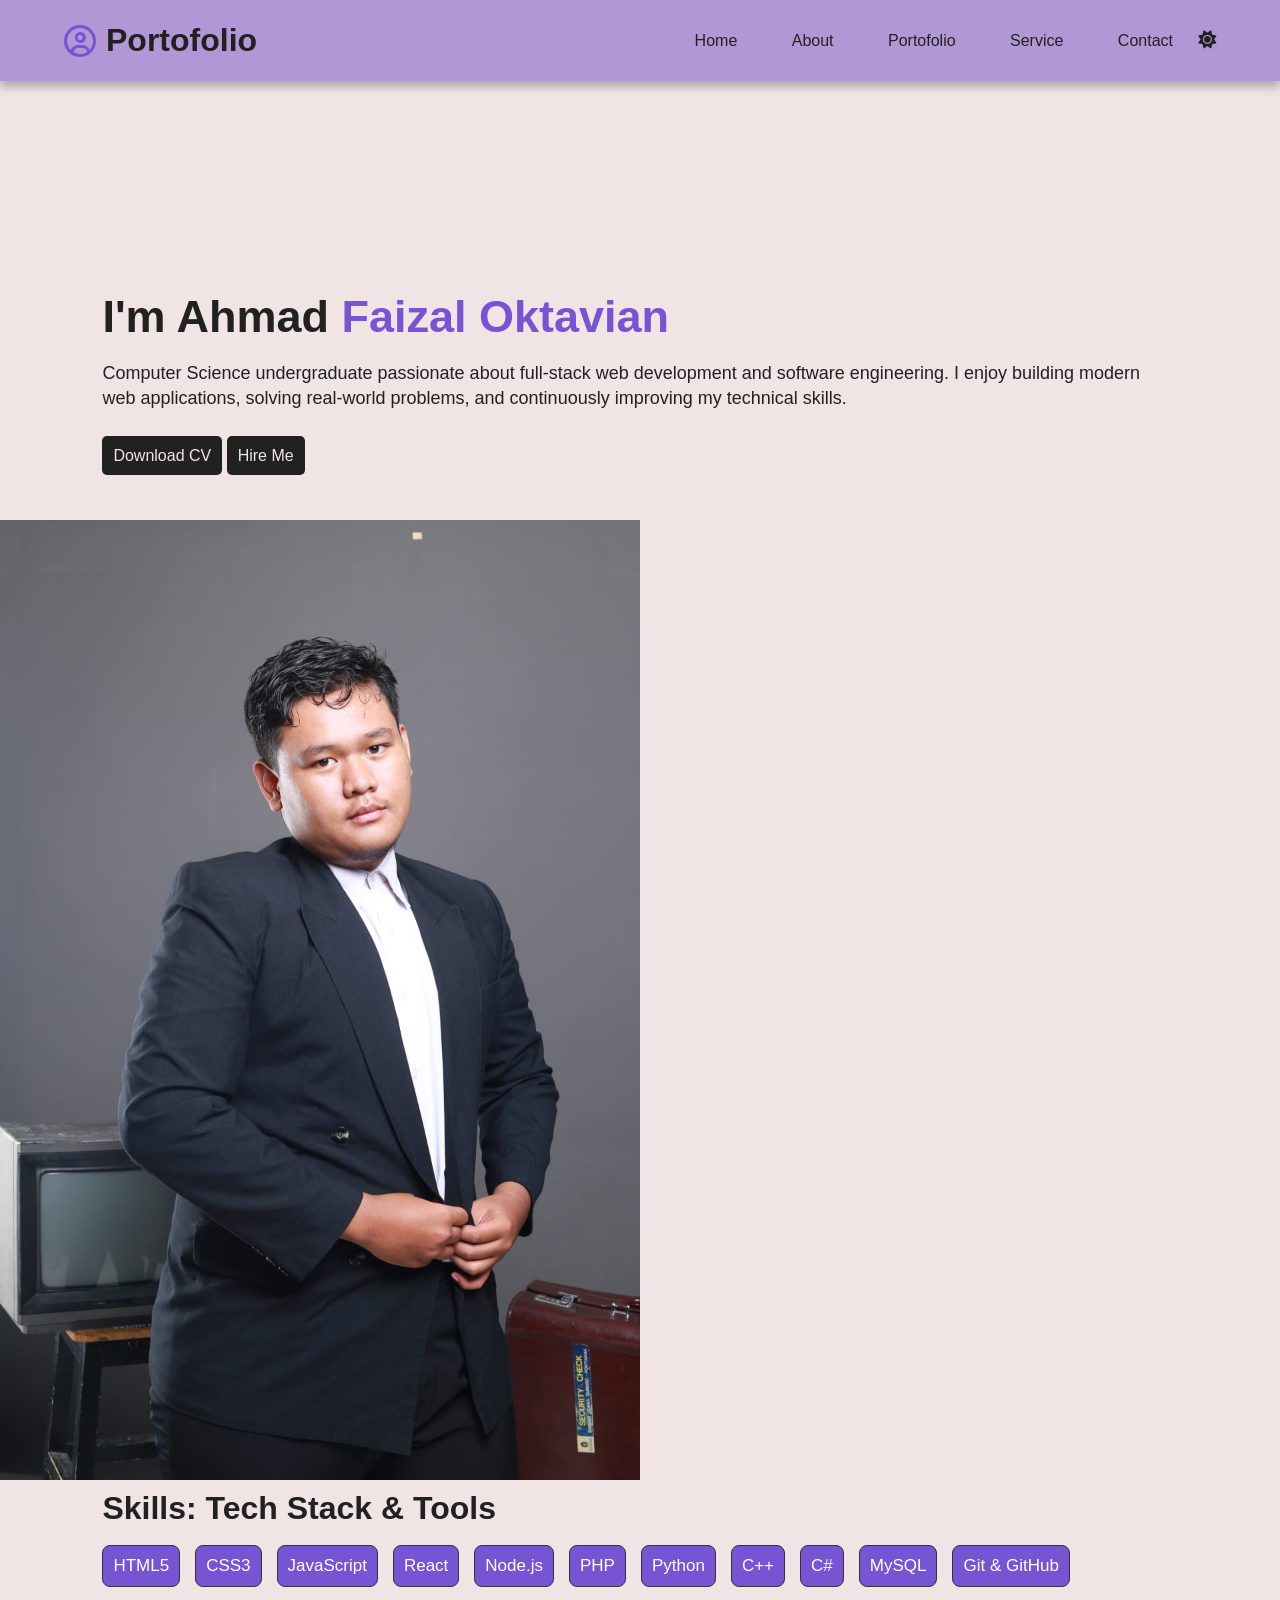
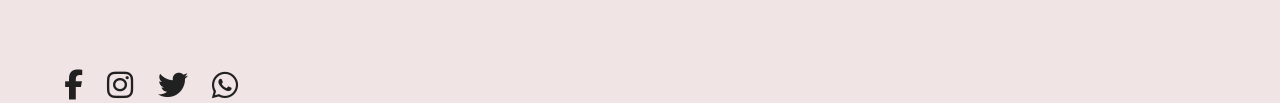
<file: index.html>
<!DOCTYPE html>
<html lang="en">
<head>
    <meta charset="UTF-8">
    <meta name="viewport" content="width=device-width, initial-scale=1.0">
    <link rel="stylesheet" type="text/css" href="style.css">
    <link rel="stylesheet" href="https://cdnjs.cloudflare.com/ajax/libs/font-awesome/6.4.0/css/all.min.css" integrity="sha512-iecdLmaskl7CVkqkXNQ/ZH/XLlvWZOJyj7Yy7tcenmpD1ypASozpmT/E0iPtmFIB46ZmdtAc9eNBvH0H/ZpiBw==" crossorigin="anonymous" referrerpolicy="no-referrer" />
    <title>Introduce | Ahmad Faizal Oktavian</title>
</head>
<body>
    <div class="home">
        <nav>
            <h2 class="logo"><i class="fa-regular fa-circle-user"></i>Portofolio</h2>
            <ul>
                <li><a href="index.html">Home</a></li>
                <li><a href="about.html">About</a></li>
                <li><a href="portofolio.html">Portofolio</a></li>
                <li><a href="service.html">Service</a></li>
                <li><a href="contact.html">Contact</a></li>
            </ul>
            <button><i class="fa-solid fa-sun" id="icon"></i></button>
        </nav>
    </div>
    <div class="content">
        <h1>I'm Ahmad<span> Faizal Oktavian</span></h1>
        <p>Computer Science undergraduate passionate about full-stack web development and software engineering. I enjoy building modern web applications, solving real-world problems, and continuously improving my technical skills.</p>
        <a href="#">Download CV</a>
        <a href="#">Hire Me</a>
    </div>
    <div class="img-gw">
        <img src="gwjg.jpeg" alt="foto_ahmadfaizaloktavian">
    </div>

    <section class="skills" id="skills">
        <h2 class="moreskills" >Skills: Tech Stack & Tools</h2>
        <div class="skillslist">
            <span>HTML5</span>
            <span>CSS3</span>
            <span>JavaScript</span>
                
                <!-- Frameworks & Runtimes -->
            <span>React</span>
            <span>Node.js</span>
                
                <!-- Backend & Languages -->
            <span>PHP</span>
            <span>Python</span>
            <span>C++</span>
            <span>C#</span>
                
                <!-- Database & Tools -->
            <span>MySQL</span>
            <span>Git & GitHub</span>
        </div>
    </section>
    <div class="sosial">
        <a href="#"><i class=" fab fa-facebook-f"></i></a>
        <a href="#"><i class=" fab fa-instagram"></i></a>
        <a href="#"><i class=" fab fa-twitter"></i></a>
        <a href="#"><i class=" fab fa-whatsapp"></i></a>

    </div>
</body>
    <script src="script.js"></script>
</html>
</file>
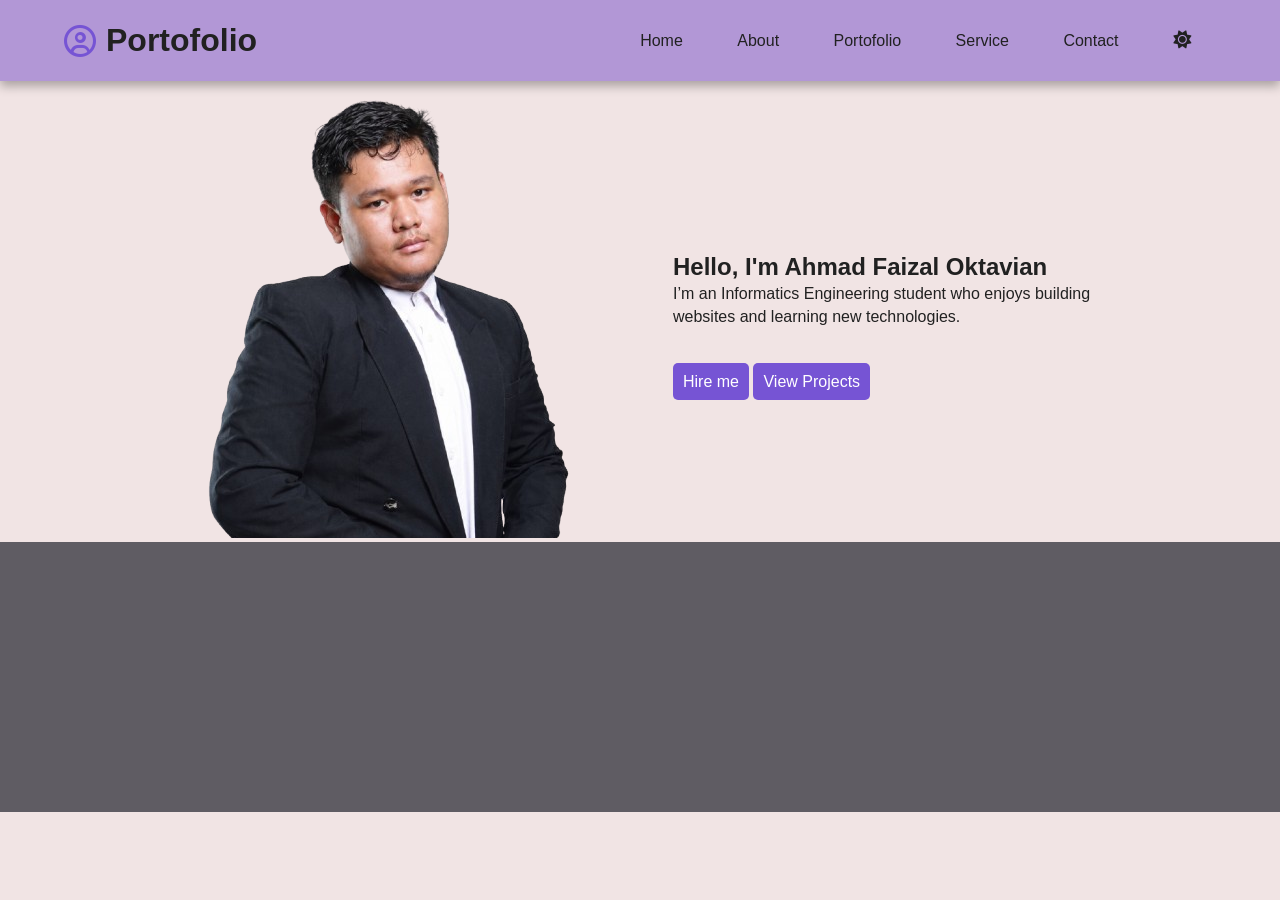
<file: about.html>
<!DOCTYPE html>
<html lang="en">
<head>
    <meta charset="UTF-8">
    <meta name="viewport" content="width=device-width, initial-scale=1.0">
    <link rel="stylesheet" type="text/css" href="style.css">
    <link rel="stylesheet" href="https://cdnjs.cloudflare.com/ajax/libs/font-awesome/6.4.0/css/all.min.css" integrity="sha512-iecdLmaskl7CVkqkXNQ/ZH/XLlvWZOJyj7Yy7tcenmpD1ypASozpmT/E0iPtmFIB46ZmdtAc9eNBvH0H/ZpiBw==" crossorigin="anonymous" referrerpolicy="no-referrer" />
    <title>Portofolio | Ahmad Faizal Oktavian</title>
</head>
<body>
     <div class="home">
        <nav class="navbar">
            <h2 class="logo"><i class="fa-regular fa-circle-user"></i>Portofolio</h2>
            <ul id="navMenu">
                <li><a href="home.html">Home</a></li>
                <li><a href="about.html">About</a></li>
                <li><a href="portofolio.html">Portofolio</a></li>
                <li><a href="service.html">Service</a></li>
                <li><a href="contact.html">Contact</a></li>
                <li><button>
                <i class="fa-solid fa-sun" id="icon"></i>
            </button></li>
            </ul>
            <button class="menu-btn" id="menuBtn">
                <i class="fa-solid fa-bars"></i>
            </button>
        </nav>
    </div>
    <section class="hero">
        <div class="container-hero">
            <div class="contentfoto">
                <img src="potogua.png" alt="Ahmad Faizal Oktavian">
            </div>
            <div class="container-desc">

                <div class="deskripsi-hero">
                    <h1 class="greeting">
                        Hello, I'm Ahmad Faizal Oktavian
                    </h1>
                    <p class="hero-description">
                        I’m an Informatics Engineering student who enjoys
                        building websites and learning new technologies.
                    </p>
                </div>
                <div class="btn-hire">
                    <a href="#">Hire me</a>
                    <a href="#">View Projects</a>
                </div>
            </div>
        </div>
    </section>
    <section class="sect-bio">
        <div class="bio">
            <div class="gatau"></div>
        </div>
    </section>
</body>
<script src="script.js"></script>
</html>
</file>
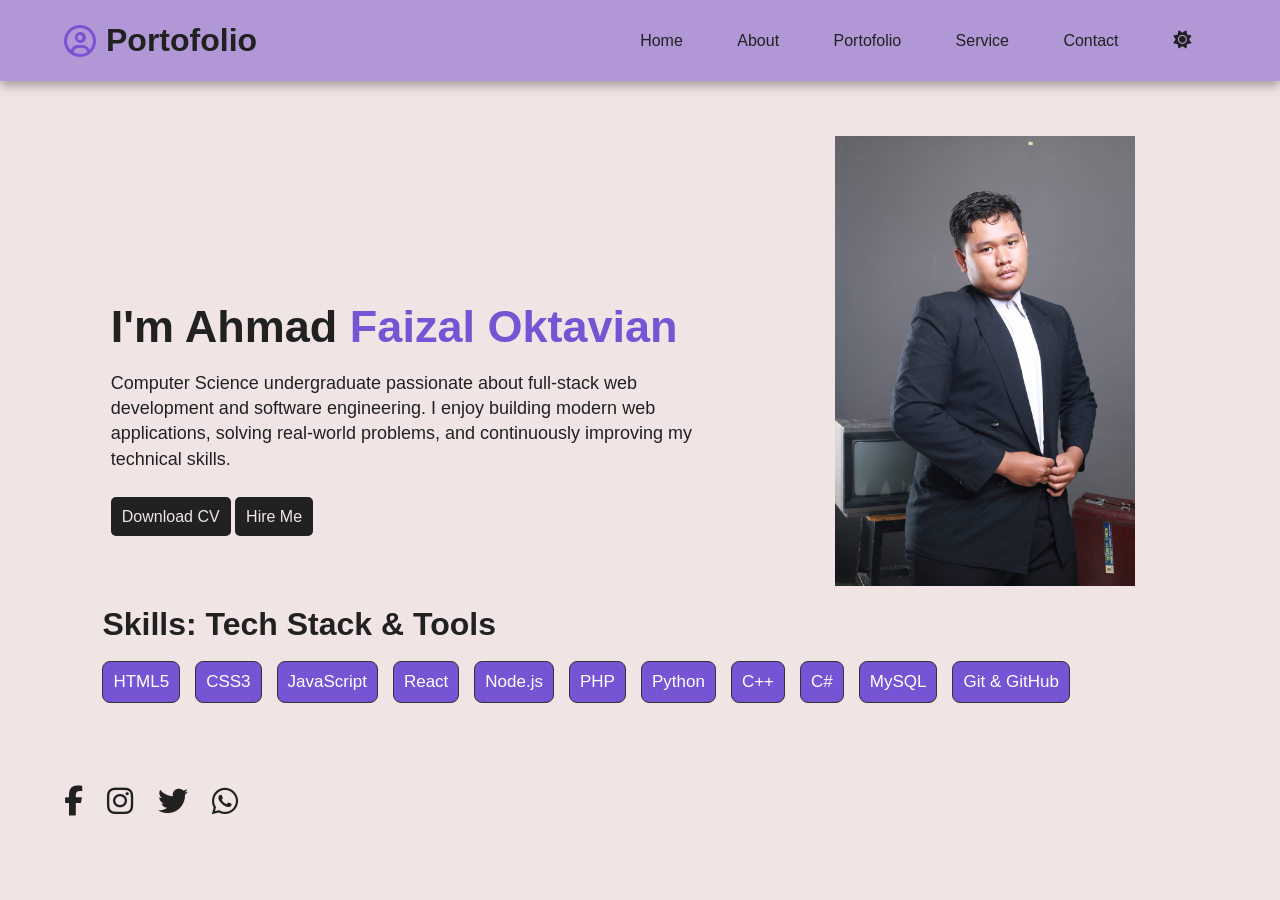
<file: home.html>
<!DOCTYPE html>
<html lang="en">
<head>
    <meta charset="UTF-8">
    <meta name="viewport" content="width=device-width, initial-scale=1.0">
    <link rel="stylesheet" type="text/css" href="style.css">
    <link rel="stylesheet" href="https://cdnjs.cloudflare.com/ajax/libs/font-awesome/6.4.0/css/all.min.css" integrity="sha512-iecdLmaskl7CVkqkXNQ/ZH/XLlvWZOJyj7Yy7tcenmpD1ypASozpmT/E0iPtmFIB46ZmdtAc9eNBvH0H/ZpiBw==" crossorigin="anonymous" referrerpolicy="no-referrer" />
    <title>Introduce | Ahmad Faizal Oktavian</title>
</head>
<body>
    <div class="home">
        <nav class="navbar">
            <h2 class="logo"><i class="fa-regular fa-circle-user"></i>Portofolio</h2>
            <ul id="navMenu">
                <li><a href="home.html">Home</a></li>
                <li><a href="about.html">About</a></li>
                <li><a href="portofolio.html">Portofolio</a></li>
                <li><a href="service.html">Service</a></li>
                <li><a href="contact.html">Contact</a></li>
                <li><button>
                <i class="fa-solid fa-sun" id="icon"></i>
            </button></li>
            </ul>
            <button class="menu-btn" id="menuBtn">
                <i class="fa-solid fa-bars"></i>
            </button>
        </nav>
    </div>
    <div class="wrapper">
        <div class="content">
            <h1>I'm Ahmad<span> Faizal Oktavian</span></h1>
            <p>Computer Science undergraduate passionate about full-stack web development and software engineering. I enjoy building modern web applications, solving real-world problems, and continuously improving my technical skills.</p>
            <a href="#">Download CV</a>
            <a href="#">Hire Me</a>
        </div>
        <div class="img-gw">
            <img src="gwjg.jpeg" alt="foto_ahmadfaizaloktavian">
        </div>
    </div>
    <div class="skills" id="skills">
        <h2 class="moreskills" >Skills: Tech Stack & Tools</h2>
        <div class="skillslist">
            <span>HTML5</span>
            <span>CSS3</span>
            <span>JavaScript</span>
                
                <!-- Frameworks & Runtimes -->
            <span>React</span>
            <span>Node.js</span>
                
                <!-- Backend & Languages -->
            <span>PHP</span>
            <span>Python</span>
            <span>C++</span>
            <span>C#</span>
                
                <!-- Database & Tools -->
            <span>MySQL</span>
            <span>Git & GitHub</span>
        </div>
    </div>
    <div class="sosial">
        <a href="#"><i class=" fab fa-facebook-f"></i></a>
        <a href="#"><i class=" fab fa-instagram"></i></a>
        <a href="#"><i class=" fab fa-twitter"></i></a>
        <a href="#"><i class=" fab fa-whatsapp"></i></a>

    </div>
</body>
    <script src="script.js"></script>
</html>
</file>
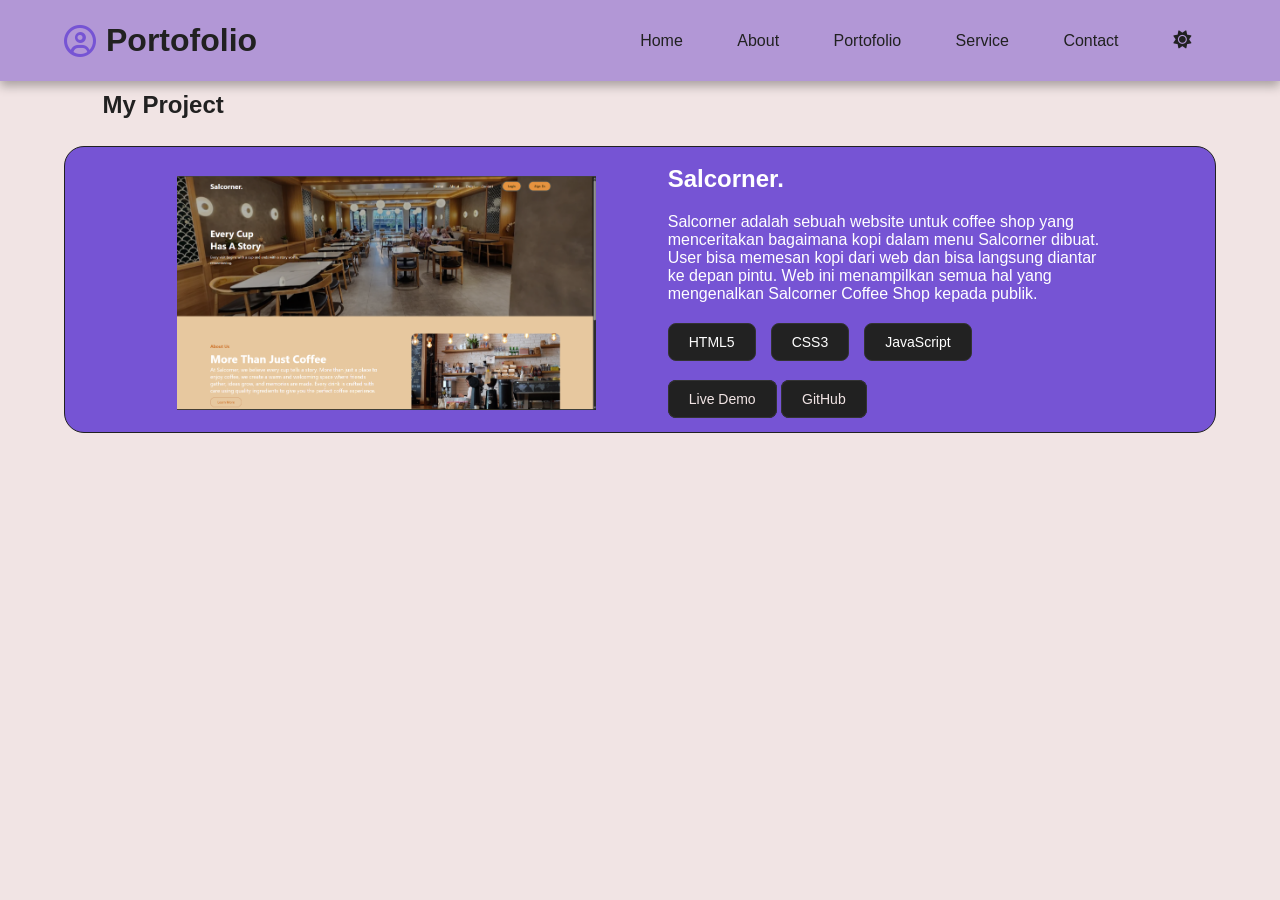
<file: portofolio.html>
<!DOCTYPE html>
<html lang="en">
<head>
    <meta charset="UTF-8">
    <meta name="viewport" content="width=device-width, initial-scale=1.0">
    <link rel="stylesheet" type="text/css" href="style.css">
    <link rel="stylesheet" href="https://cdnjs.cloudflare.com/ajax/libs/font-awesome/6.4.0/css/all.min.css" integrity="sha512-iecdLmaskl7CVkqkXNQ/ZH/XLlvWZOJyj7Yy7tcenmpD1ypASozpmT/E0iPtmFIB46ZmdtAc9eNBvH0H/ZpiBw==" crossorigin="anonymous" referrerpolicy="no-referrer" />
    <title>Portofolio | Ahmad Faizal Oktavian</title>
</head>
<body>
     <div class="home">
        <nav class="navbar">
            <h2 class="logo"><i class="fa-regular fa-circle-user"></i>Portofolio</h2>
            <ul id="navMenu">
                <li><a href="home.html">Home</a></li>
                <li><a href="about.html">About</a></li>
                <li><a href="portofolio.html">Portofolio</a></li>
                <li><a href="service.html">Service</a></li>
                <li><a href="contact.html">Contact</a></li>
                <li><button>
                <i class="fa-solid fa-sun" id="icon"></i>
            </button></li>
            </ul>
            <button class="menu-btn" id="menuBtn">
                <i class="fa-solid fa-bars"></i>
            </button>
        </nav>
    </div>
    <h2 class="tittle">My Project</h2>
    <div class="listporto">
        <div class="img-salcorner">
            <img src="salcorner.png">
        </div>
        <div class="deskripsi">
            <h2>Salcorner.</h2>
            <p>Salcorner adalah sebuah website untuk coffee shop yang menceritakan
                bagaimana kopi dalam menu Salcorner dibuat. User bisa memesan kopi dari web
                dan bisa langsung diantar ke depan pintu. Web ini menampilkan semua hal yang 
                mengenalkan Salcorner Coffee Shop kepada publik.
            </p>
            <div class="project-tags">
                <span>HTML5</span>
                <span>CSS3</span>
                <span>JavaScript</span>
            </div>
            <!-- Link Akses -->
            <div class="project-links">
                <a href="#" class="btn">Live Demo</a>
                <a href="#" class="btn-outline">GitHub</a>
            </div>
        </div>
    </div>
</body>
<script src="script.js"></script>
</html>
</file>
<file: style.css>
*{
    margin: 0;
    padding: 0;
    font-family: sans-serif;
    text-decoration: none;
    list-style: none;
}
:root{
    --primary-color: #f1e4e4;
    --secondary-color: #212121;
    --custome-color: #906ecfa4;
}
body{
    background:var(--primary-color);
    overflow-x: hidden;
    gap: 0;
    margin: 0;
    padding: 0;
    min-height: 100vh;
}
.dark{
    --primary-color: #131b1b;
    --secondary-color: #f1e4e4;
    --custome-color:#333333;
}
.home{
    width: 100%;
    background:var(--custome-color);
    position: relative;
    grid-column: 1 / -1;
    min-height: auto;
    display: flex;
    flex-direction: column;
    box-shadow: 0 5px 10px rgba(0, 0, 0, 0.3)
}

.hero-section{
    display: flex;
    align-items: center;
    justify-content: space-between;
    min-height: 80vh;
    width: 100%;
    background: var(--primary-color);
}

/* Make .content and .img-gw work like flex items */

nav{
    height: 5vh;
    width: 90%;
    margin: auto;
    padding: 2vh 0;
    display: flex;
    align-items:center;
    justify-content: space-between;
}
.logo{
    width: auto;
    font-size: clamp(24px, 5vw, 32px);
    color: var(--secondary-color);
    display: flex;
    align-items: center;
    justify-content: space-between;
    cursor: pointer;
}
.logo i{
    margin-right:10px;
    color:rgb(118, 84, 212);
}
nav ul{
    flex:1;
    text-align: right;
}
nav ul li{
    display: inline-block;
    margin: 10px clamp(10px, 3vw, 25px);
}
nav ul li a{
    color: var(--secondary-color);
    transition: .5s;
}
nav ul li a:hover{
    color:rgb(118, 84, 212);
}
nav button{
    border: none;
    outline: none;
    background:transparent;
    font-size: 18px;
    color:var(--secondary-color);
}
.wrapper{
    display: flex;
    flex-wrap: nowrap;
    padding: 10px ;
}
.img-gw {
    width: 50%;
    display: flex;
    justify-content: center;
    align-items: flex-end;
    margin-right: 15vh;
    margin-top: 5vh;
    
}
.img-gw img{
    width: 100%;
    max-width: 100vh;
    min-width: 300px;
    
}
.content {
    justify-self: center;
    align-items: center;
    padding: 10px 8%;
    margin-top: 200px;
}
.content h1{
    font-size: 5vh;
    margin-bottom: 2vh;
    color: var(--secondary-color);
}
.content span{
    color: rgb(118, 84, 212);
}
.content p{
    color: var(--secondary-color);
    font-size: 2vh;
    margin-bottom: 4vh;
    line-height: 1.4;
}
.content a{
    background: var(--secondary-color);
    padding: 10px;
    color: var(--primary-color);
    margin: 2vh 0;
    border: 1px solid transparent;
    border-radius: 5px;
}
.content a:hover{
    color: rgb(118, 84, 212);
    border: 1px #1858d6;
    background:#333333;
    padding: 10px;
}
.skillslist span{
    color: rgb(118, 84, 212);

}
.sosial{
    margin-left: clamp(2%, 5%, 8%);
    margin-top: 8vh;
    grid-column: 1 / -1;
}
.sosial a{
    font-size: clamp(20px, 4vw, 30px);
    color: var(--secondary-color);
    margin-right: clamp(10px, 2vw, 20px);
    transition: .5s;
}
.sosial a:hover{
    color: rgb(118, 84, 212);
}
.skills{
    padding: 10px 8%;
    grid-column: 1 / -1;
}
.moreskills{
    font-size: clamp(1.5rem, 4vw, 2rem);
    margin-bottom: 2vh;
    color: var(--secondary-color);
}

.skillslist{
    display: flex; 
    gap: clamp(10px, 1.5vw, 15px);
    flex-wrap: wrap;
    max-width: 100%;
}

.skillslist span{
    background: rgb(118, 84, 212);; 
    padding: 10px;
    color: white;
    border-radius: 8px; 
    border: 1px solid #333;
    font-size: 17px;
    transition: 0.1s;
}
.skillslist span:hover{
    color: rgb(118, 84, 212);
    border: 1px #1858d6;
    background:#333333;
}
/* Portofolio.html*/
.tittle{
    margin: 10px 8%;
    color: var(--secondary-color);
}
.listporto{
    display: flex;
    align-items: center;
    margin: 3vh clamp(2%, 5%, 8%);
    padding: 10px 8%;
    padding-top: 2vh ;
    border: 1px solid var(--secondary-color);
    border-radius: 20px;
    background-color: rgb(118, 84, 212);
    gap: 2vw;
}
.deskripsi{
    color: white;
    display: flex;
    justify-content: center;
    flex-direction: column;
    gap: 20px;
}
.project-tags{
    display: flex; 
    gap: clamp(10px, 1.5vw, 15px);
    flex-wrap: wrap;
    max-width: 100%;
}
.project-tags span{
    background: #222; 
    padding: clamp(8px, 1vw, 10px) clamp(15px, 2vw, 20px);
    border-radius: 8px; 
    border: 1px solid #333;
    color: #ffffff;
    font-size: clamp(12px, 1.5vw, 14px);
}
.project-links{
    margin-top: 1vh;
    margin-bottom: 1.5vh;
}
.project-links a{
    background-color: var(--secondary-color);
    color: var(--primary-color);
    border: 1px solid var(--secondary-color);
    padding: clamp(8px, 1vw, 10px) clamp(15px, 2vw, 20px);
    border-radius: 8px; 
    border: 1px solid #333;
    font-size: clamp(12px, 1.5vw, 14px);
    transition: .5s;
}
.project-links a:hover{
    background: rgb(216, 96, 247);
    color: white
}
.menu-btn{
    display: none;
    }
.img-salcorner{
    display: flex;
    flex-direction: column;
    justify-content: flex-start;
    padding: 10px;
    margin-right:4vh ;
}
.img-salcorner img{
    width: 100%;
}
.img-salcorner h1{
    color: var(--secondary-color);
    padding-top: 20px;
    padding-bottom: 20px;
}
/* About.html */
.hero{
    
    display: flex;
    align-items: center;
    justify-content: space-between;
    padding: 0 10%;
    gap: 50px;
    background-color: linear-gradient(to right,#f3f3f3,#333333);
}
.container-hero{
    display: flex;
    align-items: center;
    justify-content: space-between;   
    margin-top: 2vh; 
}
.contentfoto{
    margin-right: 5vh;
}
.deskripsi-hero{
    color: var(--secondary-color);
    line-height: 1.4;
}
.btn-hire{
    margin-top: 5vh;
}
.btn-hire a{
    gap: 10px;
    padding: 10px;
    background-color: rgb(118, 84, 212);
    border-radius: 5px;
    transition: 0.1;
    color: white;
}
.btn-hire a:hover{
    background-color: #333333;
    color:#f1e4e4;
}
.bio{
    background-color: rgb(95, 92, 99);
    width: 100%;
    height: 30vh;
}
/* ===== RESPONSIVE MOBILE ===== */
@media (max-width: 882px) {

    .menu-btn{
        display: flex;
        justify-content: flex-end;
    }
    .navbar ul{
        position: fixed;
        top: 0;
        left: 0;
        width: 280px;
        height: 100vh;
        margin: 0;
        padding: 80px 30px;
        background-color: var(--secondary-color);
        transform: translateX(-100%);
        transition: transform 0.3s ease;
        flex-direction: column;
    }
    .navbar ul.active{
        transform: translateX(0);
    }
    .navbar ul li {
        display: block;
        margin: 15px 0;
    }

    .navbar ul li a {
        display: block;
        color: rgb(150, 30, 219);
        font-size: 20px;
    }
    .content {
        grid-column: 1;
        grid-row: 2;
        min-height: 60vh;
        margin-top: 10vh;
    }
    
    .img-gw {
        grid-column: 1;
        grid-row: 3;  
        min-height: auto;
    }
    
    nav {
        width: 90%;
        flex-wrap: wrap;
        height: auto;
    }
    
    nav ul {
        flex: none;
        width: 100%;
        text-align: left;
        margin-top: 15px;
    }
    
    nav ul li {
        display: block;
        margin: 8px 0;
    }
    
    .content {
        margin-left: 5%;
        margin-top: 20%;
    }
    
    .content h1 {
        font-size: 45px;
        margin-bottom: 15px;
    }
    
    .content p {
        font-size: 16px;
        width: 90%;
        line-height: 20px;
    }
    
    .img-gw {
        position: static;
        width: 100%;
        max-height: 400px;
        margin-top: 30px;
        text-align: center;
    }
    
    .img-gw img {
        position: relative;
        width: 100%;
        left: 0;
        bottom: 0;
    }
    
    .sosial {
        margin-left: 5%;
        margin-top: 20px;
    }
    
    .sosial a {
        font-size: 24px;
        margin-right: 15px;
    }
    
    .skills {
        padding: 30px 5%;
    }
    
    .moreskills {
        font-size: 1.5rem;
    }
    
    .skillslist {
        max-width: 100%;
    }
    
    .tittle {
        font-size: 35px;
        margin: 30px 5%;
    }
    
    .listporto {
        flex-direction: column;
        margin: 20px 5%;
        padding: 20px 5%;
    }
    
    .img-salcorner {
        width: 100%;
        margin-bottom: 20px;
    }
    
    .img-salcorner img {
        width: 100%;
        height: auto;
    }
    
    .deskripsi {
        width: 100%;
    }
}
</file>
